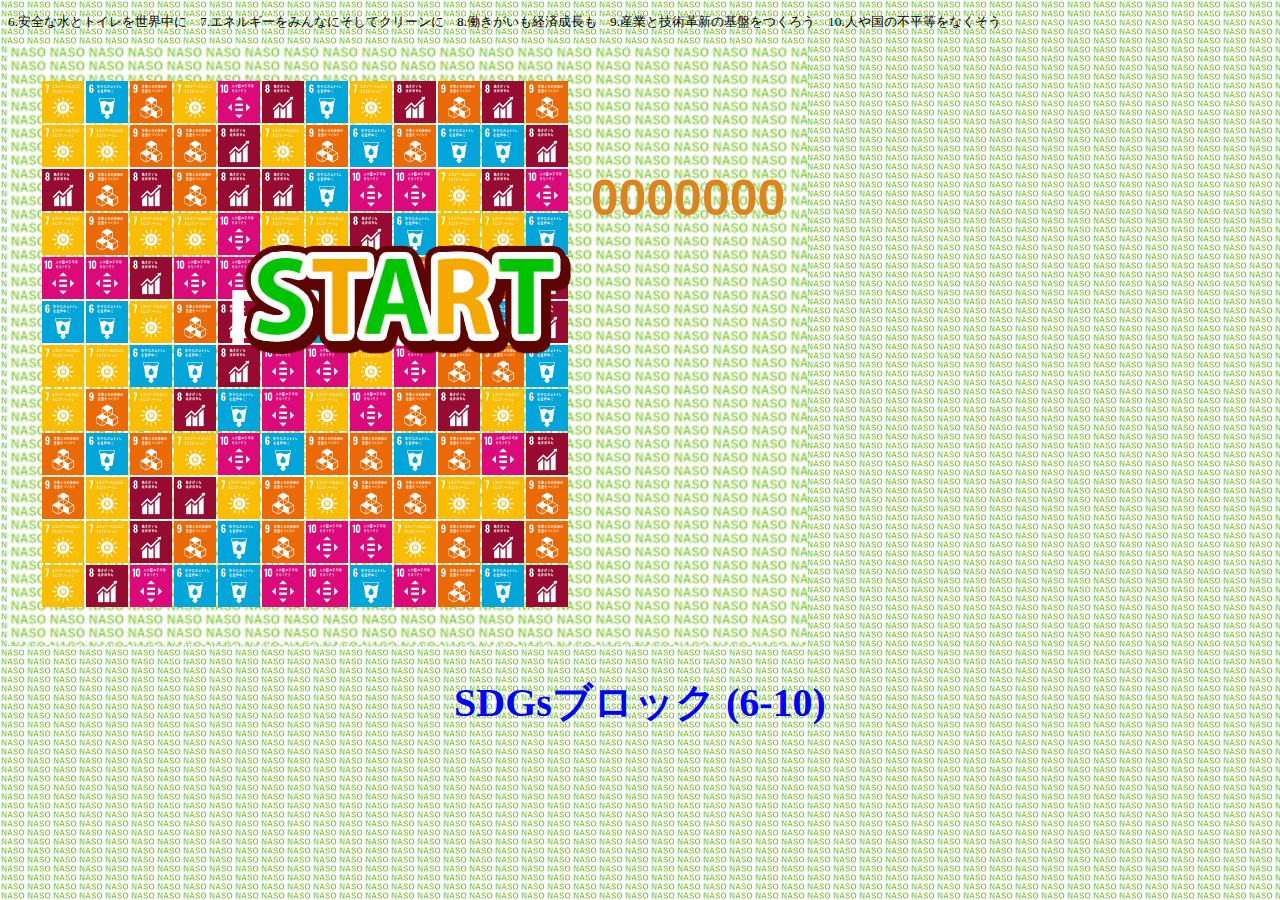
<file: Blocks/index.html>
<!DOCTYPE html>
<html>
  <head>
    <meta charset="UTF-8">
    <title>SDGsBlocks</title>
    <style>
      #canvas {
        width: 800px;
        height: 600px;
        touch-action: none;
      }
      #START {
        position: absolute;
        left: 200px;
        top: 200px;
      }
      p {font-size:10pt; font-weight:plain; font-family:UD デジタル 教科書体 N-B; }
      h1 {font-size:30pt; font-weight:bold; font-family:UD デジタル 教科書体 N-B; color: blue; } 
    </style>
    <script>
      "use strict";

      let ctx;
      let tiles = []; // タイル用配列
      let moves = []; // 移動中タイルの配列
      let mIndex = 0; // 連鎖メッセージのインデックス
      let mCount = 0; // 連鎖メッセージの透明度用カウンタ
      let times = []; // 残り時間画像の配列
      let timer = NaN; // タイマー
      let startTime = NaN; //　開始時刻
      let elapsed = 0; // 経過時間
      let score = 0; // スコア
      let bgimage; // 背景画像
      let sound; // 連鎖効果音
      let mouseX = null; // マウス押下時x座標
      let mouseY = null; // マウス押下時y座標
      let mouseUpX = null; // マウスリリース時x座標
      let mouseUpY = null; // マウスリリース時y座標
      let message = [
        "",
        "good",
        "very good",
        "super",
        "wondeful!",
        "great!!",
        "amazing",
        "brilliant!",
        "excellent!!",
      ]; // 連鎖メッセージ

      function rand(v) {
        return Math.floor(Math.random() * v); // 0～vまでの乱数（整数）を返す
      }

      // すべてのタイルに関数fを適用
      function iterate(f) {
        for (let x = 0; x < 12; x++) {
          for (let y = 0; y < 12; y++) {
            f(x, y, tiles[x][y]); // (x,y)の座標とタイルを引数に関数f()を実行
          }
        }
      }

      // タイルオブジェクト
      function Tile(x, y) {
        this.x = x; // 今のx座標
        this.y = y; // 今のy座標
        this.px = x; // 移動先のx座標
        this.py = y; // 移動先のy座標
        this.count = 0; // 移動量計算用カウンタ
        this.getX = function () {
          return this.x + ((this.px - this.x) * this.count) / 20; // 移動中も考慮したx座標
        };
        this.getY = function () {
          return this.y + ((this.py - this.y) * this.count) / 20; // 移動中も考慮したy座標
        };
        this.move = function (px, py, color) {
          this.px = px; // 移動先のx座標
          this.py = py; // 移動先のy座標
          this.color = color; // 移動先の色
          this.count = 20; // 座標計算用カウンタ（20カウントかけて移動）
          this.moving = true; // 移動中フラグ
          moves.push(this); // 移動中の配列に自身を追加
        };
        this.update = function () {
          if (--this.count <= 0) {
            this.moving = false; // カウンタが0になったら移動中フラグをクリア
          }
        };
      }

      // ゲーム初期化
      function init() {
        // タイルオブジェクトの生成
        for (let x = 0; x < 12; x++) {
          tiles[x] = [];
          for (let y = 0; y < 12; y++) {
            tiles[x][y] = new Tile(x, y);
          }
        }

        // 3つ連続しないよう初期色の配置
        iterate(function (x, y, t) {
          while (true) {
            let r = rand(5);
            if (setColor(x, y, r)) {
              t.color = r;
              break;
            }
          }
        });

        // 残り時間の画像を初期化
        for (let i = 0; i <= 15; i++) {
          let t = document.createElement("img");
          t.src = "time" + i + ".png";
          times.push(t);
        }

        // Canvas初期化
        bgimage = document.getElementById("bgimage");
        let canvas = document.getElementById("canvas");
        ctx = canvas.getContext("2d");
        ctx.textAlign = "center";

        sound = document.getElementById("sound");
        repaint();
      }

      // ゲーム実行開始
      function go() {
        let canvas = document.getElementById("canvas");
        // イベントハンドラ登録
        canvas.onmousedown = mymousedown;
        canvas.onmouseup = mymouseup;
        canvas.addEventListener("touchstart", mymousedown);
        canvas.addEventListener("touchmove", mymousemove);
        canvas.addEventListener("touchend", mymouseup);

        startTime = new Date();
        timer = setInterval(tick, 25);

        document.body.addEventListener(
          "touchmove",
          function (event) {
            event.preventDefault(); // コンテキストメニュー非表示に
          },
          false
        );
        document.getElementById("START").style.display = "none";
        document.getElementById("bgm").play();
      }

      // メインループ
      function tick() {
        mCount = Math.max(0, mCount - 1); // メッセージフェードアウト用にmCountを1減らす(0以上の範囲で)
        if (mCount == 0) {
          mIndex = 0; // mCountが0のとき、連鎖メッセージのインデックスを0にリセット
        }

        if (moves.length > 0) {
          // 移動中のタイル(moves)がある場合に、それらタイルを移動
          for (let i = 0; i < moves.length; i++) {
            moves[i].update();
          }
          // 移動が完了していないオブジェクトのみ抽出
          moves = moves.filter(function (t) {
            return t.count != 0;
          });
          if (moves.length == 0) {
            // 移動完了
            let s = removeTile(); // タイル消去（戻り値sは消去したタイルの個数）
            if (s > 0) {
              mIndex = Math.min(message.length - 1, mIndex + 1); // 次の連鎖メッセージへ
              mCount = 50; // メッセージ透明度カウンタを初期化
              score += s * 10 + mIndex * s * 100; // 連鎖に応じてスコア加算
              sound.pause();
              sound.currentTime = 0;
              sound.play(); // 連鎖用効果音再生
            }
            fall(); // ブロック落下
          }
        }

        elapsed = (new Date().getTime() - startTime) / 1000; // 経過時間
        if (elapsed > 69) {
          clearInterval(timer); // 70秒でゲーム終了
          timer = NaN;
        }
        repaint();
      }

      function setColor(x, y, c) {
        // 仮に(x,y)の座標に色cを設定した時、3つ同じ色が並んでいるか否かを返す
        let flag = true;
        if (1 < x) {
          // 左方向に3つ連鎖していないか
          let c0 = tiles[x - 2][y].color;
          let c1 = tiles[x - 1][y].color;
          flag &= !(c0 == c1 && c1 == c);
        }
        if (x < 8) {
          // 右方向に3つ連鎖していないか
          let c0 = tiles[x + 2][y].color;
          let c1 = tiles[x + 1][y].color;
          flag &= !(c0 == c1 && c1 == c);
        }
        if (1 < y) {
          // 上方向に3つ連鎖していないか
          let c0 = tiles[x][y - 2].color;
          let c1 = tiles[x][y - 1].color;
          flag &= !(c0 == c1 && c1 == c);
        }
        if (y < 8) {
          // 下方向に3つ連鎖していないか
          let c0 = tiles[x][y + 2].color;
          let c1 = tiles[x][y + 1].color;
          flag &= !(c0 == c1 && c1 == c);
        }
        return flag;
      }

      function mymousedown(e) {
        mouseX = !isNaN(e.offsetX) ? e.offsetX : e.touches[0].clientX; // マウス押下x座標
        mouseY = !isNaN(e.offsetY) ? e.offsetY : e.touches[0].clientY; // マウス押下y座標
      }

      function mymousemove(e) {
        mouseUpX = !isNaN(e.offsetX) ? e.offsetX : e.touches[0].clientX; // マウスリリースx座標
        mouseUpY = !isNaN(e.offsetY) ? e.offsetY : e.touches[0].clientY; // マウスリリースy座標
      }

      function mymouseup(e) {
        let sx = Math.floor((mouseX - 34) / 44); // 移動元タイルのx番号
        let sy = Math.floor((mouseY - 36) / 44); // 移動元タイルのy番号
        let nx = sx; // 移動先タイルのx番号
        let ny = sy; // 移動先タイルのy番号
        let mx = !isNaN(e.offsetX) ? e.offsetX : mouseUpX;
        let my = !isNaN(e.offsetY) ? e.offsetY : mouseUpY;
        // 押下時からリリース時のxとy方向の移動量で大きいほうに移動
        if (Math.abs(mx - mouseX) > Math.abs(my - mouseY)) {
          nx += mx - mouseX > 0 ? 1 : -1; // x方向に移動
        } else {
          ny += my - mouseY > 0 ? 1 : -1; // y方向に移動
        }

        if (nx > 11 || ny > 11 || nx < 0 || ny < 0) {
          return; // 移動先が範囲外のときは何もしない
        }
        if (tiles[sx][sy].moving || tiles[nx][ny].moving) {
          return; // 対象となるタイルが移動中のときは何もしない
        }

        // (sx,sy)と(nx,ny)のタイルの色を入れ替え
        let c = tiles[sx][sy].color;
        tiles[sx][sy].move(nx, ny, tiles[nx][ny].color);
        tiles[nx][ny].move(sx, sy, c);
        repaint();
      }

      function removeTile() {
        // 横方向に3つ以上連続するタイルにremoveフラグをセット
        for (let y = 0; y < 12; y++) {
          let c0 = tiles[0][y].color; // 0列目の色
          let count = 1; // 同色が連続する数
          for (let x = 1; x < 12; x++) {
            let c1 = tiles[x][y].color; // 右方向に移動しながらタイルの色を取得
            if (c0 != c1) {
              // 色が異なる場合はその色から数えなおし
              c0 = c1;
              count = 1;
            } else {
              if (++count >= 3) {
                // 連続する個数が3を超えた場合、そのタイルにremoveフラグをセット
                tiles[x - 2][y].remove = true;
                tiles[x - 1][y].remove = true;
                tiles[x - 0][y].remove = true;
              }
            }
          }
        }

        // 縦方向に3つ以上連続するタイルにremoveフラグをセット
        for (let x = 0; x < 12; x++) {
          let c0 = tiles[x][0].color; // 0行目の色
          let count = 1; // 同色が連続する数
          for (let y = 1; y < 12; y++) {
            let c1 = tiles[x][y].color; // 下方向に移動しながらタイルの色を取得
            if (c0 != c1) {
              // 色が異なる場合はその色から数えなおし
              c0 = c1;
              count = 1;
            } else {
              if (++count >= 3) {
                // 連続する個数が3を超えた場合、そのタイルにremoveフラグをセット
                tiles[x][y - 2].remove = true;
                tiles[x][y - 1].remove = true;
                tiles[x][y - 0].remove = true;
              }
            }
          }
        }
        // 削除したタイルの個数を戻り値として返す（スコア計算用）
        let removed = 0;
        iterate(function (x, y, t) {
          if (t.remove) {
            removed++;
          }
        });
        return removed;
      }

      // 落下処理
      function fall() {
        for (let x = 0; x < 12; x++) {
          // 横方向は左から右へ
          for (let y = 11, sp = 11; y >= 0; y--, sp--) {
            // 縦方向は下から上へ(spは削除したタイルをスキップするカウンタ)
            while (sp >= 0) {
              if (tiles[x][sp].remove) {
                sp--;
              } else {
                break;
              }
            }
            if (y != sp) {
              // yとspが異なる（削除されたタイルがあった） → タイルを移動する
              let c = sp >= 0 ? tiles[x][sp].color : rand(5); // 範囲外のときは乱数で色を設定
              tiles[x][y].move(x, sp, c);
            }
          }
        }
        iterate(function (x, y, t) {
          t.remove = false; // すべてのタイルでremoveフラグをリセット
        });
      }

      function repaint() {
        ctx.drawImage(bgimage, 0, 0);

        // タイル描画
        let images = [block0, block1, block2, block3, block4];
        iterate(function (x, y, t) {
          if (!t.remove) {
            ctx.drawImage(
              images[t.color],
              t.getX() * 44 + 34,
              t.getY() * 44 + 36,
              42,
              42
            );
          }
        });

        // 連鎖メッセージ描画
        ctx.font = "bold 80px sans-serif";
        ctx.fillStyle = "rgba(255, 255, 255, " + mCount / 50 + ")";
        ctx.fillText(message[mIndex], 300, 300);
        ctx.fillStyle = "white";

        if (isNaN(timer)) {
          ctx.fillText("FINISH", 350, 300);
        }

        // スコア
        ctx.fillStyle = "rgba(220, 133, 30, 50)";
        ctx.font = "bold 50px sans-serif";
        ctx.fillText(("0000000" + score).slice(-7), 680, 170);

        // 残り時間
        let index = Math.min(15, Math.floor(elapsed / (69 / 15)));
        ctx.drawImage(times[index], 615, 327);
      }
    </script>
  </head>
  <body onload="init()" background="bgNASOg.png">
    <audio src="sound.mp3" id="sound"></audio>
    <audio src="letsgo.mp3" id="bgm"></audio>
    <p>6.安全な水とトイレを世界中に　7.エネルギーをみんなにそしてクリーンに　8.働きがいも経済成長も　9.産業と技術革新の基盤をつくろう　10.人や国の不平等をなくそう</p>
    <canvas id="canvas" width="800" height="600"></canvas>
    <img id="START" src="start.png" onclick="go()"><br>
    <img id="bgimage" src="back.png" style="display: none">
    <img id="block0" src="block0.png" style="display: none">
    <img id="block1" src="block1.png" style="display: none">
    <img id="block2" src="block2.png" style="display: none">
    <img id="block3" src="block3.png" style="display: none">
    <img id="block4" src="block4.png" style="display: none">
    <h1 align="center">SDGsブロック (6-10)</h1>
  </body>
</html>
</file>
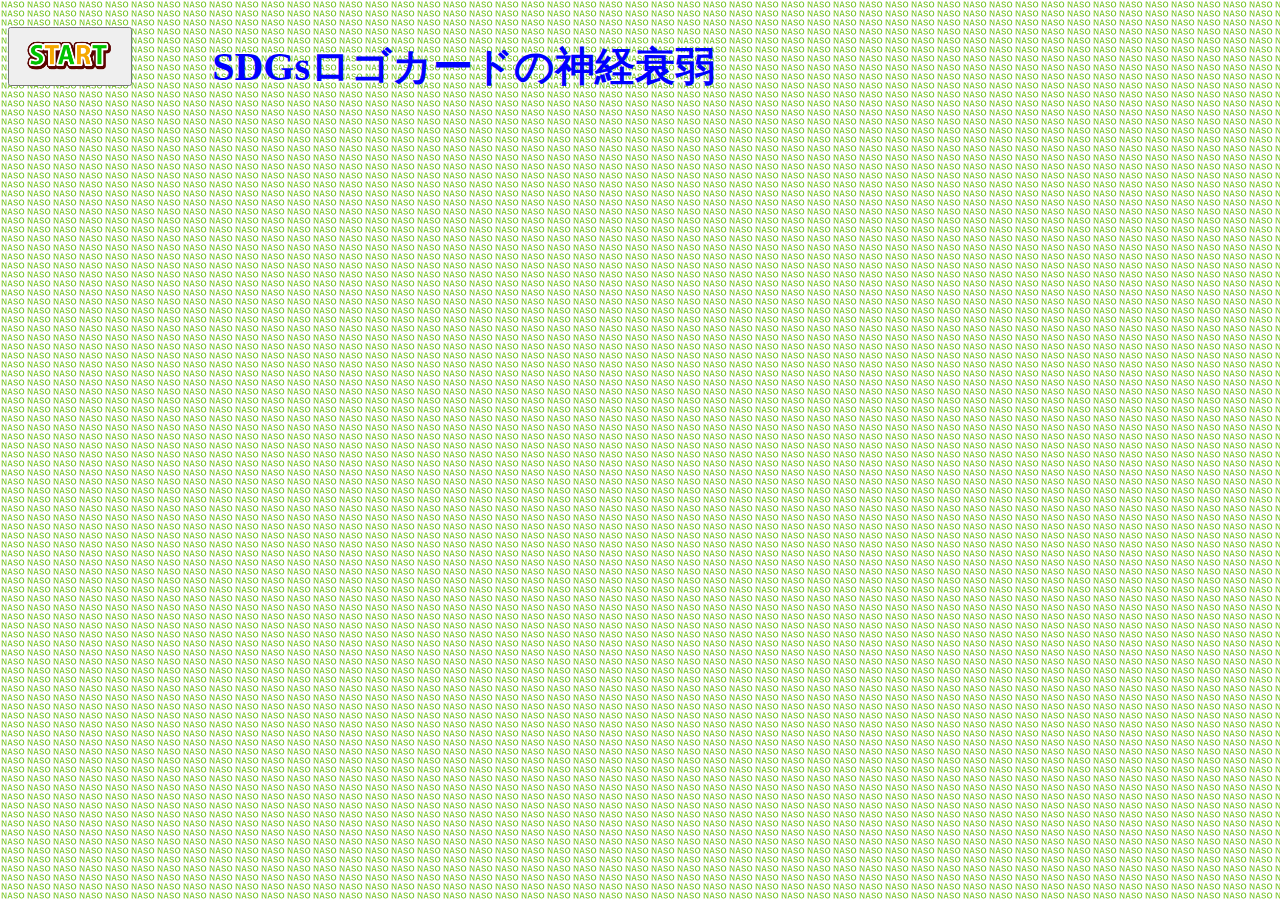
<file: MemoryCard/index.html>
<!DOCTYPE html>
<html>
  <head>
    <meta charset="utf-8">
    <meta name="viewport" content="width=device-width, initial-scale=0.5">
    <title>神経衰弱</title>
    <link rel="stylesheet" href="css/main.css">
    <script src="js/main.js"></script>
    <script>
      // スクリプト開始時の時間を記録
    const oldTime = Date.now();
    setInterval(() => {
    const currentTime = Date.now();
      // 経過したミリ秒を取得
    const diff = currentTime - oldTime;
      // 分数を得る
    const sec = Math.floor(diff / 1000);

      // HTMLに文字列を挿入
    document.querySelector('#log').innerHTML = `${sec}秒が経過`;
    }, 1000);
    </script>
  </head>
  <body background="../bgNASOg.png">
    <h1><button id="startBt"><img src="images/start.png" height="50"></button>　　SDGsロゴカードの神経衰弱</h1> 
    <div id="cardgrid"> </div>
    <p id="log"></p>
  </body>
</html>
</file>
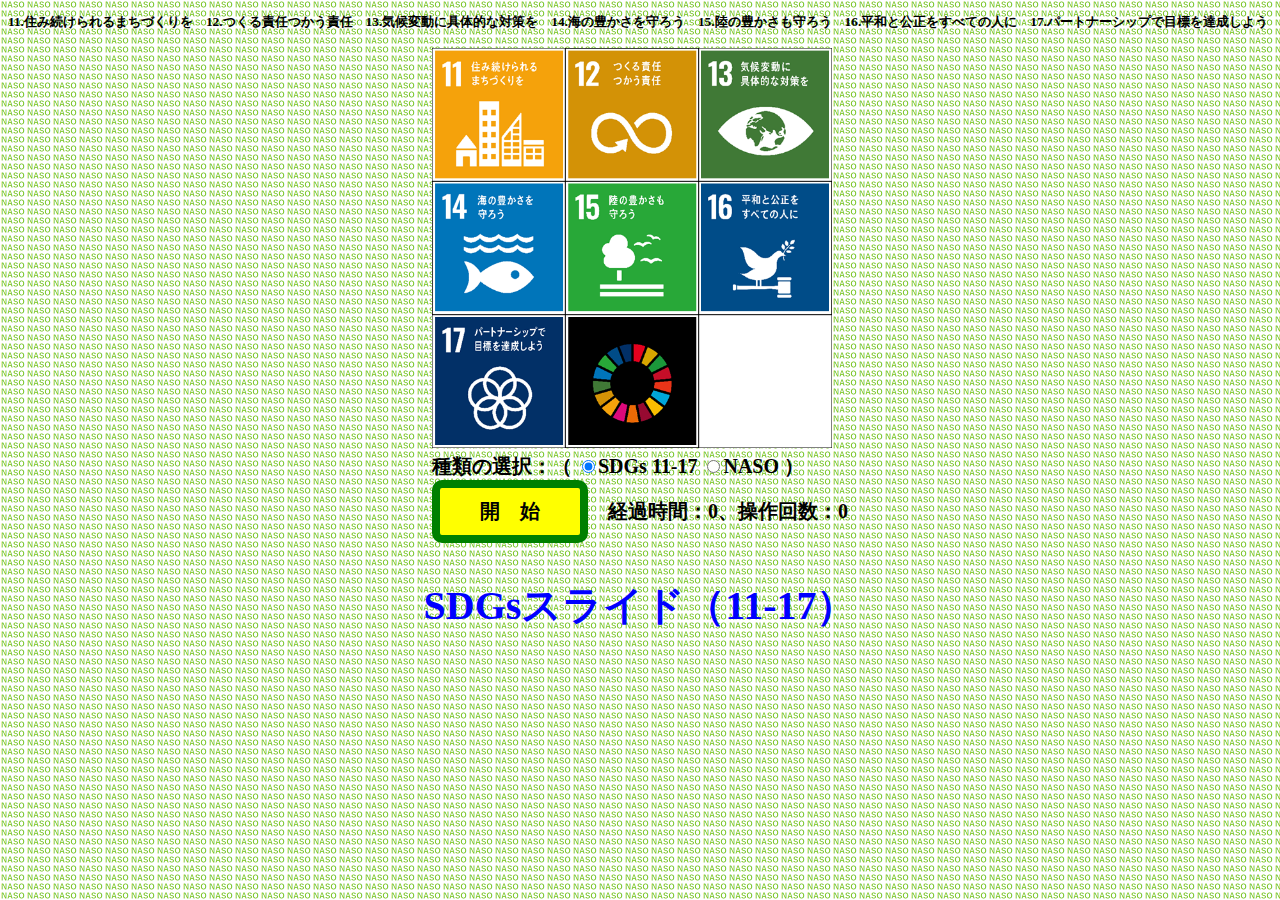
<file: SlidePuzzle/index.html>
<!DOCTYPE html>
<html>
<head>
<meta http-equiv="content-language" content="ja">
<meta name="viewport" content="width=device-width, initial-scale=1">
<meta charset="UTF-8">
<title>スライドパズル（３×３）</title>
<style>
  @charset "UTF-8";
  body{
    background-image:url(bgNASOg.png); font-size:15pt; font-weight:bold; font-family:UD デジタル 教科書体 N-B;
  }
  p {font-size:10pt; font-weight:bold; font-family:UD デジタル 教科書体 N-B; }
  h1 {font-size:30pt; font-weight:bold; font-family:UD デジタル 教科書体 N-B; color: blue; }
  .ButtonExample1{
    /*追加*/padding: 10px 20px;
    border: 8px solid green;
    border-radius: 10px;
    background: yellow;
    font-size:15pt; font-weight:bold; font-family:UD デジタル 教科書体 N-B;
  }
</style>
<script>
function sel(g) {
  tbl = ["SDGs_11_17.png", "NASO.png"] ;
  img = new Image();
  img.src = tbl[g] ;
  ini() ;  
}
function ini(g) {
  cnv.addEventListener("click", function(e){ act(e) ; }, true ) ;
  a = [[0  , 1, 3],
       [1  , 0, 2, 4],
       [2  , 1, 5],
       [3  , 0, 4, 6],
       [4  , 1, 3, 5, 7],
       [5  , 2, 4, 8],
       [6  , 3, 7],
       [7  , 4, 6, 8],
       [8  , 5, 7]] ;
  tbl = ["SDGs_11_17.png", "NASO.png"] ;
  cw = cnv.width ; ch = cnv.height ;
  img = new Image();
  img.src = tbl[g] ;
  tid = "" ;
  img.onload = function() { dsp(0) ; }
}
function act(e) {
  rect = e.target.getBoundingClientRect() ;    
  curx = e.clientX ;    
  curx -= rect.left ;
  cury = e.clientY ;      
  cury -= rect.top ;
  x = Math.floor( curx * 3 / cw ) ; 
  y = Math.floor( cury * 3 / cw ) ; 
  ep = y * 3 + x ;
//msg.innerHTML = ep + ",x=" + curx + " y=" + cury ; 
  for ( n = 1 ; n < a[ep].length ; n++ ) { if ( sp == a[ep][n] ) { dsp3(ep,a[ep][n]) ; break ; } }  //隣接の駒チェック
}
function dsp3(ep,fp) {
  tmp = t2[ep] ; t2[ep] = t2[fp] ; t2[fp] = tmp ;
  kai++ ;
  dkai.innerHTML = kai ;
  for ( i = 0 ; i < t1.length; i++ ) { if ( t1[i] != t2[i] ) {  dsp4(t2) ; return ; break ; } } //完了チェック＆表示
  dsp4(t2) ;
  clearTimeout(tid) ; tid == "" ;
  alert("完了") ; 
}
function dsp(f) {
  ctx = document.getElementById('cnv').getContext('2d');
  cw = cnv.width ; ch = cnv.height ;
  iw = img.width;
  ih = img.height;
  hw = ih /iw ;
  ctx.fillStyle　= "#ffffff" ;
  ctx.fillRect(0,0,cw,ch);
  t1 =[0,1,2,3,4,5,6,7,8] ;
  if ( f == 0 ) { dsp4(t1) ; return ;}

  t2 = [0,1,2,3,4,5,6,7,8] ;
  for ( i = 0 ; i < 10 ; i++ ) {
    n1  = Math.floor( Math.random() * (a.length-2) ) ; 
    if (n1 == 5 || n1 == 7 ) { len = a[n1].length-2 }else { len = a[n1].length-1 } //空白の駒は対象外
    n2  = Math.floor( Math.random() * len ) ; 
    n2  = a[n1][n2+1] ;
    tmp = t2[n1] ;
    t2[n1] = t2[n2] ;
    t2[n2] = tmp ;
  }
  dsp4(t2) ;
  kai = 0 ;
  ktime = 0 ;
  if ( tid != "" ) { clearTimeout(tid) ; } 
  timec() ;
}
function timec() {
  mm = Math.floor(ktime / 60) ;
  ss = ktime % 60 ;
  if ( mm == 0 ) { mm = ""  } else {mm = mm + "分" }
  dtime.innerHTML = mm + ss + "秒"; 
  tid = setTimeout("timec()",1000) ;
  ktime ++ ;
}
function dsp4(t9) {
  for ( i = 0 ; i < 9 ; i++ ) {
    y = Math.floor( t9[i] / 3 ) ;
    x = t9[i] % 3 ;
    iy = Math.floor( i / 3 ) ;
    ix = i % 3 ;
    ctx.drawImage(img,iw*x/3,ih*y/3,iw/3,ih/3,cw*ix/3,ch*iy/3,cw/3,ch/3) ;
    if ( t9[i] == 8 ) {
      sp = i ; 
      ctx.fillStyle　= "#ffffff" ;
      ctx.fillRect(cw*ix/3,ch*iy/3,cw/3,ch/3);

    }
  }
  if ( form.c1[1].checked ) { ctx.strokeStyle = "#ffffff"; } else { ctx.strokeStyle = "#000000"; }
  ctx.lineWidth = 1;
  ctx.strokeRect(0,0,cw,ch);
  ctx.strokeRect(0,ch/3,cw,ch/3);
  ctx.strokeRect(cw/3,0,cw/3,ch);
}
</script>
</head>
<body onload="ini(0);">
  <p>11.住み続けられるまちづくりを　12.つくる責任つかう責任　13.気候変動に具体的な対策を　14.海の豊かさを守ろう　15.陸の豊かさも守ろう　16.平和と公正をすべての人に　17.パートナーシップで目標を達成しよう</p> 
<table style="margin:0px auto;"><tr><td>
<form name="form">
<canvas id="cnv" width=400 height=400></canvas><br>
<span class="tab1">種類の選択：</span>（ 
<input type="radio" name="c1" onclick="ini(0)" checked>SDGs 11-17
<input type="radio" name="c1" onclick="ini(1)">NASO ） <br>
<INPUT TYPE="BUTTON" class="ButtonExample1" VALUE="　開　始　" onClick="dsp(1)">　経過時間：<span id="dtime">0</span>、操作回数：<span id="dkai">0</span>
</form>


</td></tr></table>
<table style="margin:0px auto;"><tr><td>
</td></tr></table>
<h1 align="center">SDGsスライド（11-17）</h1>
</body>
</html>
</file>
<file: MemoryCard/css/main.css>
body{
  background-image:url(../../bgNASOg.png);
}
p {font-size:18pt; font-weight:plain; font-family:UD デジタル 教科書体 N-B; }
h1 {font-size:30pt; font-weight:bold; font-family:UD デジタル 教科書体 N-B; color: blue; } 


#cardgrid{
  /*テーブル全体をセンタリング*/
  width:90%;
  margin:10px auto;
  /*グリッドレイアウトの設定*/
  display:grid;
  /*13個の要素を均等の幅で配置*/
  grid-template-columns:repeat(9,1fr);
  /*隙間を画面の縦幅の0.5%に設定*/
  gap:0.5vh;
}
/*td要素でなおかつclassにcardがついている要素*/
div.card{
  /*要素の縦横比をトランプ画像と同じ2:3に設定*/
  aspect-ratio: 2 / 2;
  /* background-color:yellow; */
  /*コンテナいっぱいに画像を拡大縮小する*/
  background-size:contain;
  border: 1px solid black;
  border-radius: 10px;
  box-shadow: rgb(128, 128, 128) 2px 2px;
}
/*div要素でclassにbackがついている要素は裏面画像(importantルール適用)*/
div.back{
  background-image:url(../images/back_card.png) !important;
  background-size: 30px 30px; 
  border: 1px solid black;
  border-radius: 10px;
}
/*アニメーションの定義（名前はfadeout)*/
@keyframes fadeout{
  40%{
    opacity: 1;
  }
  100%{
    opacity: 0;
  }
}
div.fadeout{
  /*使用するアニメーション名*/
  animation-name:fadeout;
  /*アニメーション時間*/
  animation-duration:2s;
  /*アニメーション終了時の挙動*/
  animation-fill-mode:forwards; 
}
</file>
